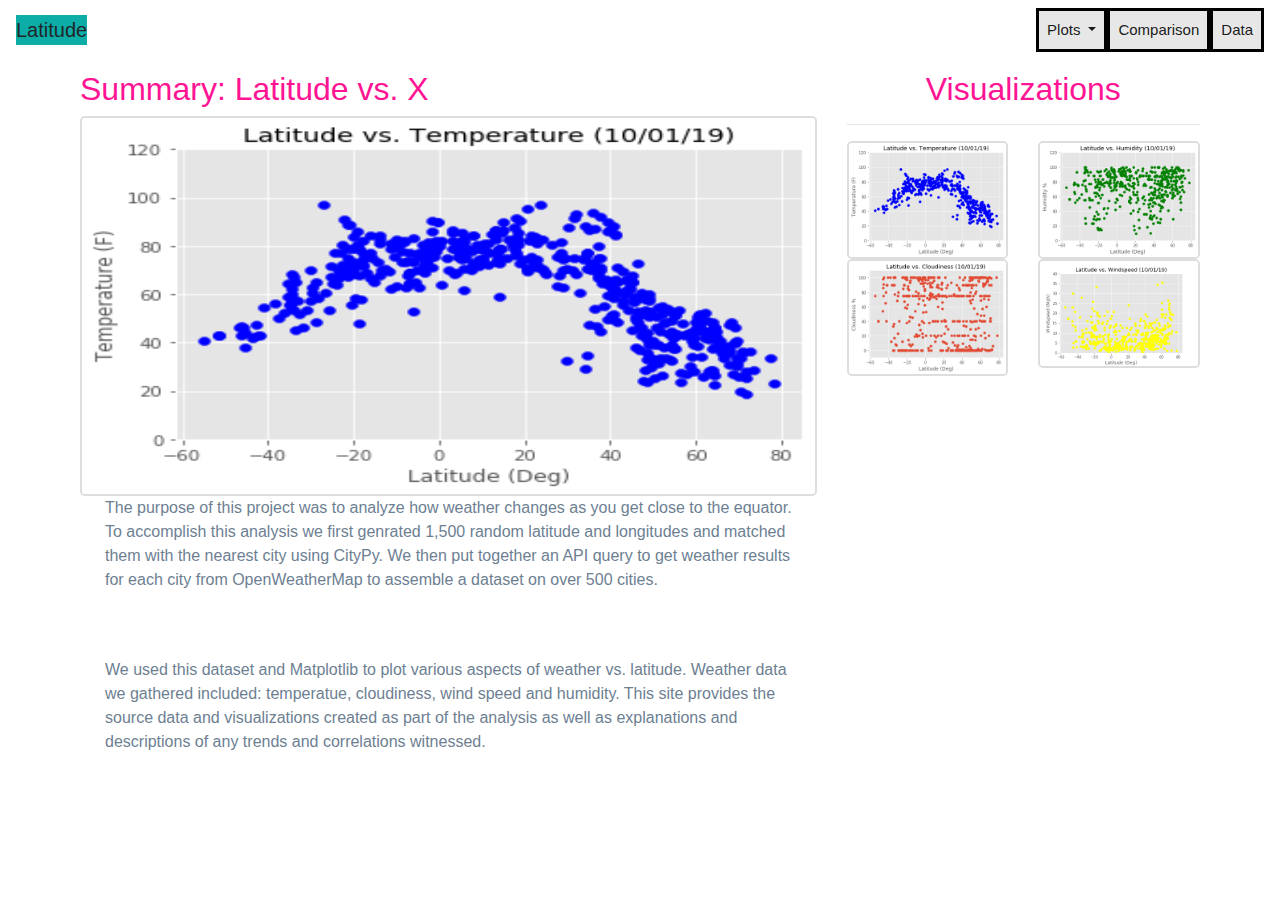
<file: WebVisualizations/index.html>
<!DOCTYPE html>
<html lang="eng">

<head>
    <meta charset="utf-8">
    <meta name="viewport" content="width=device-width, initial-scale=1.0">
    <title>Latitiude Weather Analysis</title>
    <link rel="stylesheet" href="https://stackpath.bootstrapcdn.com/bootstrap/4.3.1/css/bootstrap.min.css" integrity="sha384-ggOyR0iXCbMQv3Xipma34MD+dH/1fQ784/j6cY/iJTQUOhcWr7x9JvoRxT2MZw1T" crossorigin="anonymous">

        <script src="https://code.jquery.com/jquery-3.3.1.slim.min.js" integrity="sha384-q8i/X+965DzO0rT7abK41JStQIAqVgRVzpbzo5smXKp4YfRvH+8abtTE1Pi6jizo" crossorigin="anonymous"></script>
        <script src="https://cdnjs.cloudflare.com/ajax/libs/popper.js/1.14.7/umd/popper.min.js" integrity="sha384-UO2eT0CpHqdSJQ6hJty5KVphtPhzWj9WO1clHTMGa3JDZwrnQq4sF86dIHNDz0W1" crossorigin="anonymous"></script>
        <script src="https://stackpath.bootstrapcdn.com/bootstrap/4.3.1/js/bootstrap.min.js" integrity="sha384-JjSmVgyd0p3pXB1rRibZUAYoIIy6OrQ6VrjIEaFf/nJGzIxFDsf4x0xIM+B07jRM" crossorigin="anonymous"></script>

    <link rel="stylesheet" type="text/css" media="screen" href="style.css" />

</head>

<body style="background-color: white">
        <!-- Navigation Section -->
  <div class="navigation">
        <nav class="navbar navbar-expand-lg navbar-light">
          <div class="=countainer-fluid"
            <a class="navbar-brand" style="background-color: #0BADA6;" href="index.html">Latitude</a>
                <button class="navbar-toggler  border border-white" type="button" data-toggle="collapse" data-target="#navbarNavDropdown"
                aria-controls="navbarNavDropdown" aria-expanded="false" aria-label="Toggle navigation">
                <span class="navbar-toggler-icon"></span>
                </button>
          </div>
          <div class="collapse navbar-collapse" id="navbarNavDropdown">
            <ul class="navbar-nav ml-auto">
              <li class="nav-item dropdown active">
                <a class="nav-link dropdown-toggle" href="" id="navbarDropdownMenuLink" data-toggle="dropdown"
                  aria-haspopup="true" aria-expanded="false">
                  Plots
                </a>
                    <div class="dropdown-menu" aria-labelledby="navbarDropdownMenuLink">
                        <a class="dropdown-item" href="temp.html">Max Temperature</a>
                        <a class="dropdown-item" href="humid.html">Humidity</a>
                        <a class="dropdown-item" href="clouds.html">Cloudiness</a>
                        <a class="dropdown-item" href="windspd.html">Wind Speed</a>
                    </div> 
              </il>         

                    <li class="nav-item active">
                        <a class="nav-link" href="comparison.html"> Comparison<span class="sr-only">(current)</span></a>
                    </li>
                        <li class="nav-item active">
                            <a class="nav-link" href="data.html"> Data</a>
                    </li>               
                  </ul> 
                </div>   
        </nav>
    <!-- Content -->
            <div class = "container" >
                    <div class="row">
                    <div class="col-md-8">
                        <div class="panel panel-default">
                            <div class="panel-body">
        
                            <h2>Summary: Latitude vs. X</h2>
                           
                            <img src="visualizations/Img_Temp.png" height="380" width="380" align="left" alt="Max Temperature" >
                            <p>The purpose of this project was to analyze how weather changes as you get close to the equator. To accomplish this 
                                analysis we first genrated 1,500 random latitude and longitudes and matched them with the nearest city using CityPy. 
                                We then put together an API query to get weather results for each city from OpenWeatherMap to assemble a dataset on 
                                over 500 cities.</p>
                             <p>We used this dataset and Matplotlib to plot various aspects of weather vs. latitude. Weather data we gathered included: 
                                temperatue, cloudiness, wind speed and humidity. This site provides the source data and visualizations 
                                created as part of the analysis as well as explanations and descriptions of any trends and correlations witnessed.
                            </p>
                        
                            <br>        
                            </div>
                       
                        </div>
                    </div>
                    <div class="col-md-4">
                        <div class="panel panel-default">
                                <div class="panel-body">                                    
                                    <h2 style="text-align:center">Visualizations</h2> 
                                    <hr>
        
                                    <div class="row" >
                                        <div class="col-lg-6 col-md-6 col-sm-6 col-xs-6"><a href="temp.html"><img class = "img img-responsive" src="visualizations/Img_Temp.png" style="width:100%" alt="Max Temp"></a></div>
                                        <div class="col-lg-6 col-md-6 col-sm-6 col-xs-6"><a href="humid.html"><img class = "img img-responsive" src="visualizations/Img_Humid.png" style="width:100%" alt="Humidity"></a></div>
                                    </div>
                                    <div class="row">
                                        <div class="col-lg-6 col-md-6 col-sm-6 col-xs-6"><a href="clouds.html"><img class = "img img-responsive" src="visualizations/Img_Clouds.png" style="width:100%" alt="Cloudiness"></a></div>
                                        <div class="col-lg-6 col-md-6 col-sm-6 col-xs-6"><a href="windspd.html"><img class = "img img-responsive" src="visualizations/Img_Windspd.png" style="width:100%" alt="Wind Speed"></a></div>
                                    </div>
                                        
                                </div>
                        </div>     
                    </div>    
                </div>
    </body>
        
</html>
</file>
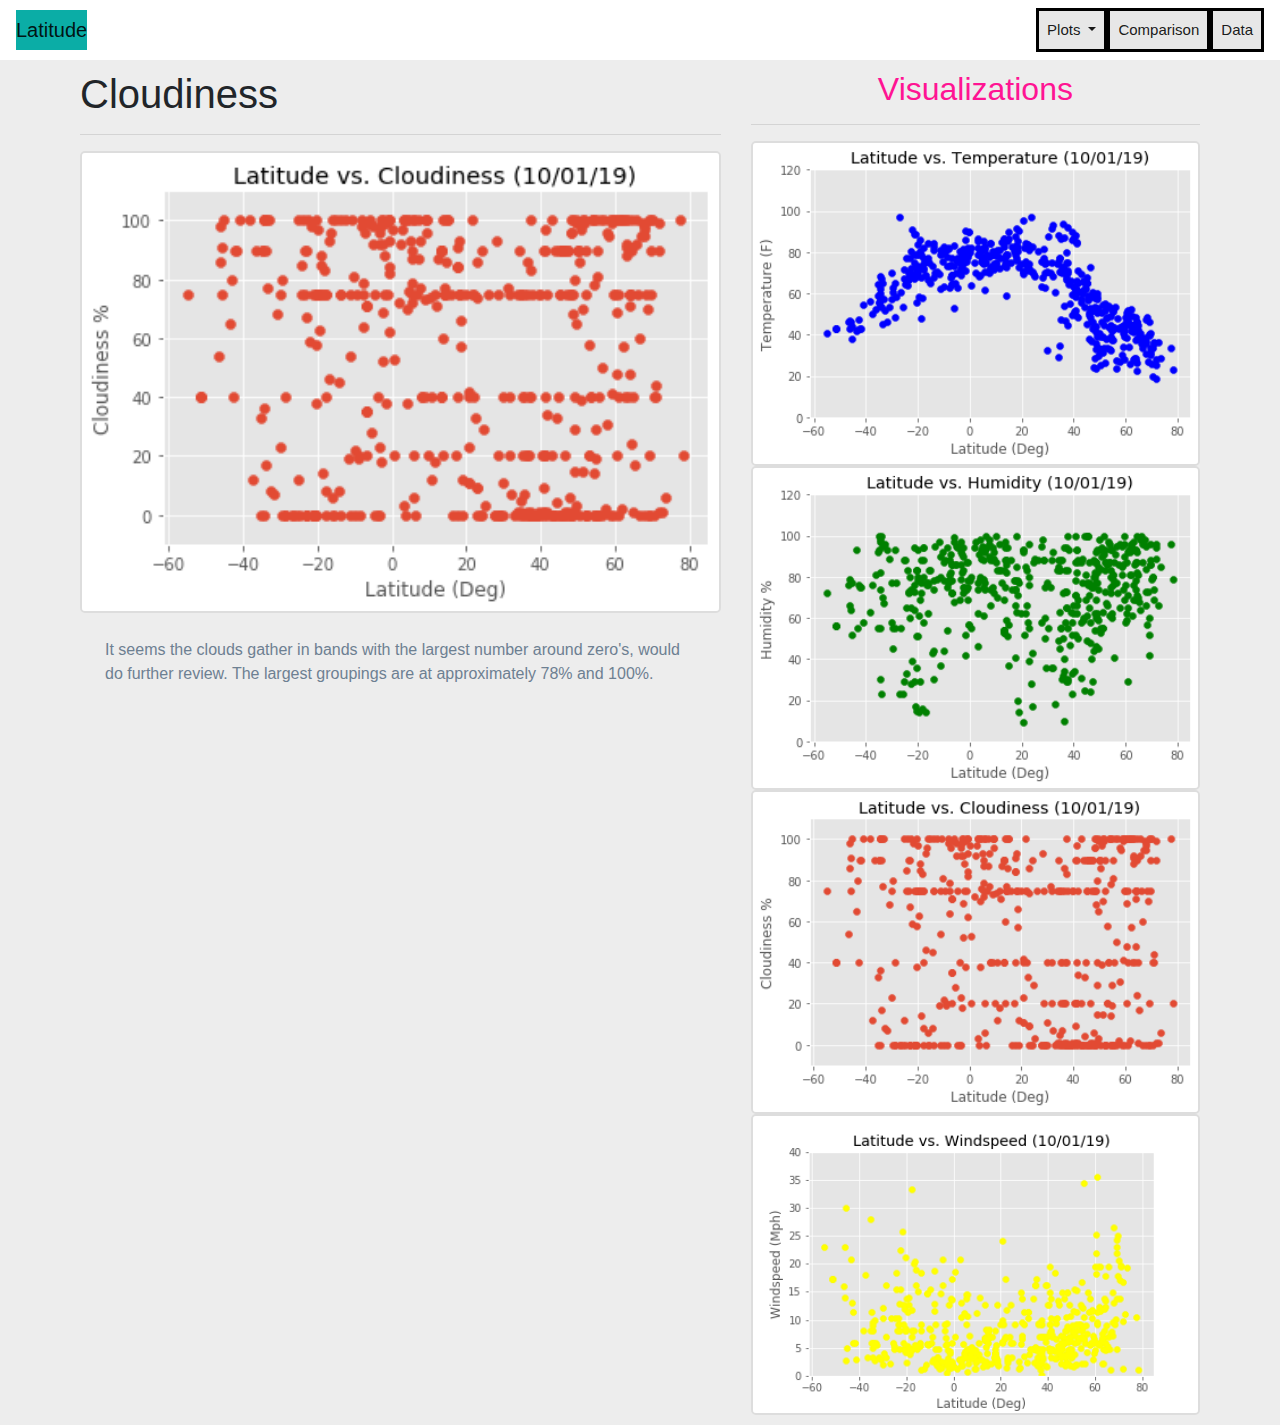
<file: WebVisualizations/clouds.html>
<!DOCTYPE html>
<html>

<head>
    <meta charset="utf-8" />
    <meta http-equiv="X-UA-Compatible" content="IE=edge">
    <title>Cloudiness</title>
    <link rel="stylesheet" href="https://stackpath.bootstrapcdn.com/bootstrap/4.3.1/css/bootstrap.min.css" integrity="sha384-ggOyR0iXCbMQv3Xipma34MD+dH/1fQ784/j6cY/iJTQUOhcWr7x9JvoRxT2MZw1T" crossorigin="anonymous">

        <script src="https://code.jquery.com/jquery-3.3.1.slim.min.js" integrity="sha384-q8i/X+965DzO0rT7abK41JStQIAqVgRVzpbzo5smXKp4YfRvH+8abtTE1Pi6jizo" crossorigin="anonymous"></script>
        <script src="https://cdnjs.cloudflare.com/ajax/libs/popper.js/1.14.7/umd/popper.min.js" integrity="sha384-UO2eT0CpHqdSJQ6hJty5KVphtPhzWj9WO1clHTMGa3JDZwrnQq4sF86dIHNDz0W1" crossorigin="anonymous"></script>
        <script src="https://stackpath.bootstrapcdn.com/bootstrap/4.3.1/js/bootstrap.min.js" integrity="sha384-JjSmVgyd0p3pXB1rRibZUAYoIIy6OrQ6VrjIEaFf/nJGzIxFDsf4x0xIM+B07jRM" crossorigin="anonymous"></script>

    <link rel="stylesheet" type="text/css" media="screen" href="style.css" />
  
</head>

<body>
        <div class="navigation">
                <nav class="navbar navbar-expand-lg navbar-light">
                  <a class="navbar-brand" style="background-color: #0BADA6;" href="index.html">Latitude</a>
                  <button class="navbar-toggler  border border-white" type="button" data-toggle="collapse" data-target="#navbarNavDropdown"
                    aria-controls="navbarNavDropdown" aria-expanded="false" aria-label="Toggle navigation">
                    <span class="navbar-toggler-icon"></span>
                  </button>
                  <div class="collapse navbar-collapse" id="navbarNavDropdown">
                    <ul class="navbar-nav ml-auto">
                      <li class="nav-item dropdown active">
                        <a class="nav-link dropdown-toggle" href="index.html" id="navbarDropdownMenuLink" data-toggle="dropdown"
                          aria-haspopup="true" aria-expanded="false">
                          Plots
                        </a>
                            <div class="dropdown-menu active" aria-labelledby="navbarDropdownMenuLink">
                                <a class="dropdown-item" href="temp.html">Max Temperature</a>
                                <a class="dropdown-item" href="humid.html">Humidity</a>
                                <a class="dropdown-item" href="clouds.html">Cloudiness</a>
                                <a class="dropdown-item" href="windspd.html">Wind Speed</a>
                            </div> 
                      </il>         
        
                            <li class="nav-item active">
                                <a class="nav-link" href="comparison.html"> Comparison<span class="sr-only">(current)</span></a>
                            </li>
                                <li class="nav-item active">
                                    <a class="nav-link" href="Weather_Data_PD.html"> Data</a>
                            </li>               
                          </ul> 
                        </div>   
                </nav>

    <!--Main Grid-->
    <div class="container">
        <div class="row">
            <div class="col-md-7">
                <div class="main-box">
                    <h1 class="main-pg-header">Cloudiness</h1>
                    <hr>
                    <div class="summary txt">
                        <img id="result-img" src="visualizations/Img_Clouds.png", class = "img img-responsive", alt="Temp vs Latitude">
                        <p>
                            It seems the clouds gather in bands with  the largest number around zero's, would do further review. 
                            The largest groupings are at approximately 78% and 100%.
                        </p>
                    </div>
                </div>
            </div>
            <div class="col-md-5">
                <div class="side-box">
                    <h2 style="text-align:center">Visualizations</h2>
                    <hr>
                    <div class="sidebar">
                        <a href="temp.html">
                            <img id="side-img1" src="visualizations/Img_Temp.png", class = "img img-responsive", alt="Temp vs. Latitude Scatterplt">
                        </a>
                        <a href="humid.html">
                            <img id="side-img2" src="visualizations/Img_Humid.png", class = "img img-responsive", alt="Humidity vs. Latitude Scatterplt">
                        </a>
                        <a href="clouds.html">
                            <img id="side-img3" src="visualizations/Img_Clouds.png", class = "img img-responsive", alt="Cloudiness vs. Latitude Scatterplt">
                        </a>
                        <a href="windspd.html">
                            <img id="side-img4" src="visualizations/Img_Windspd.png", class = "img img-responsive", alt="Wind Speed vs. Latitude Scatterplt">
                        </a>
                    </div>
                </div>
            </div>
        </div>
    </div>

</body>

</html>
</file>
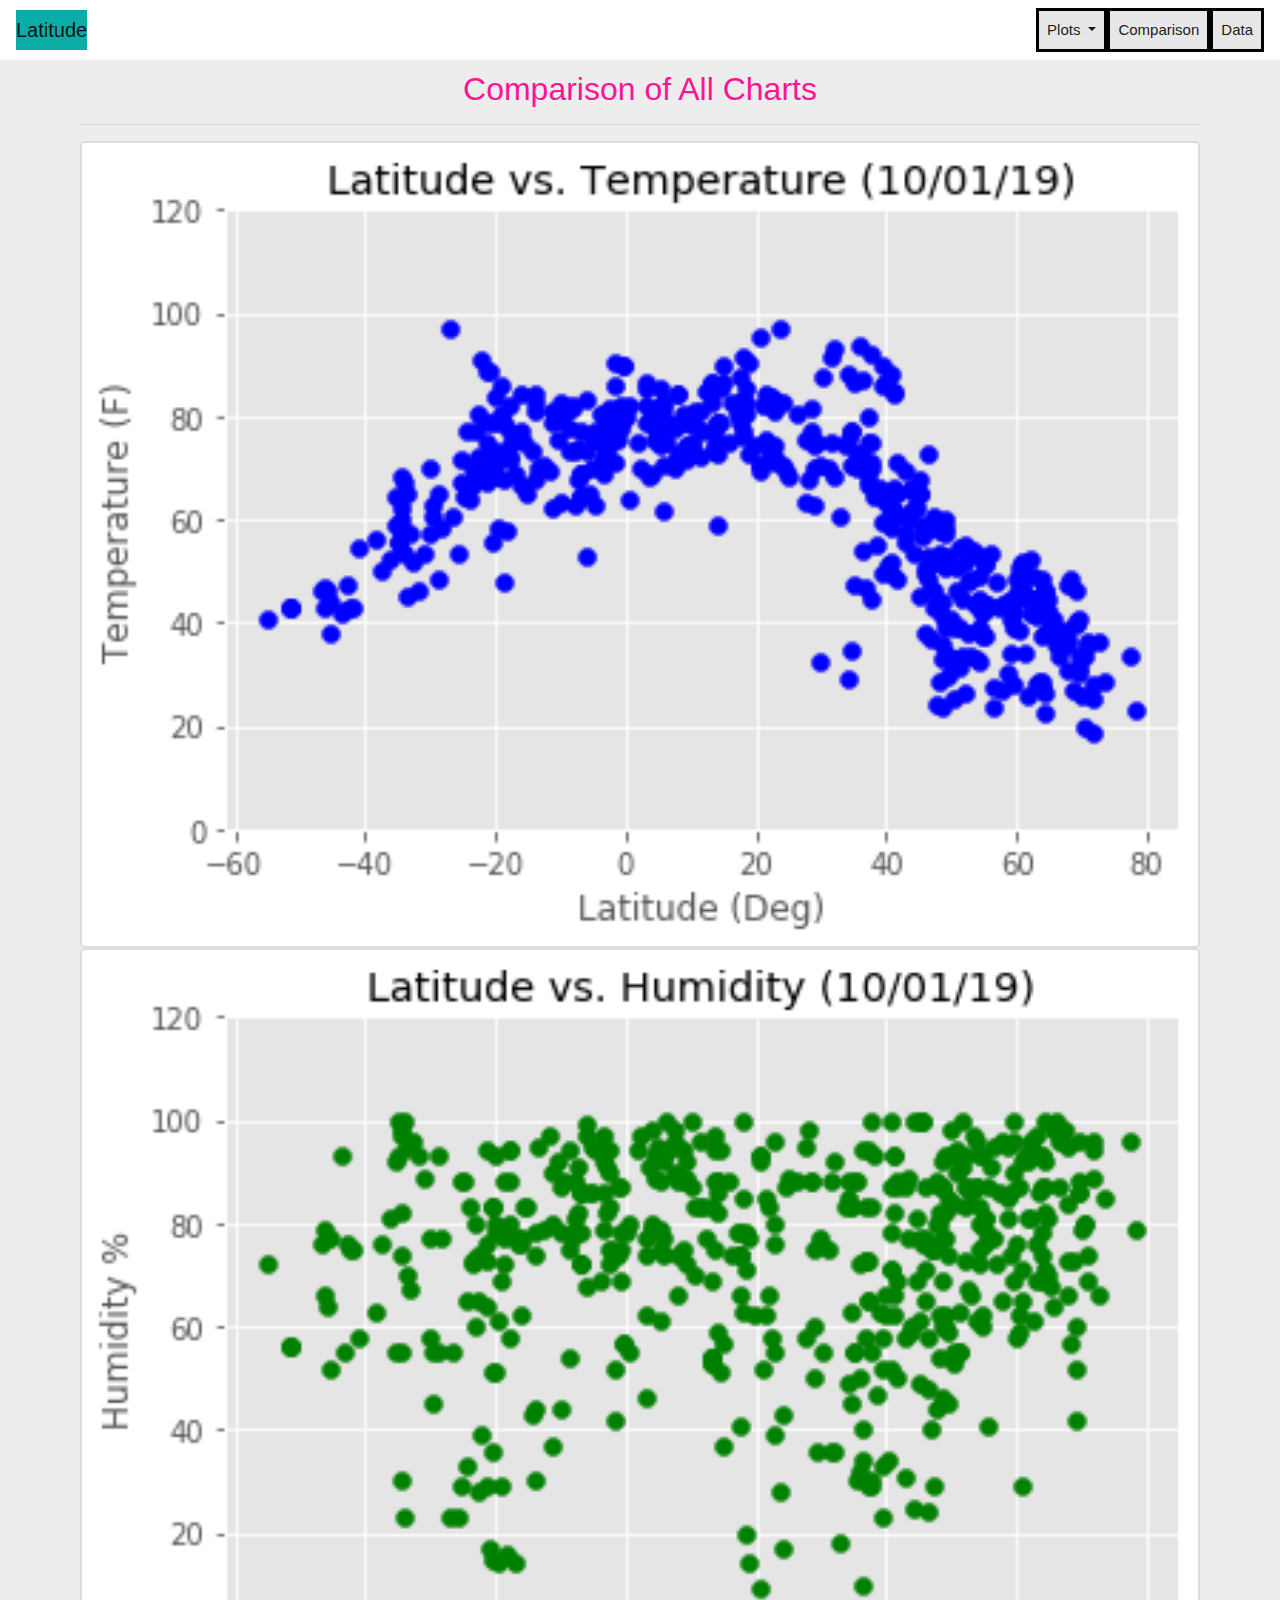
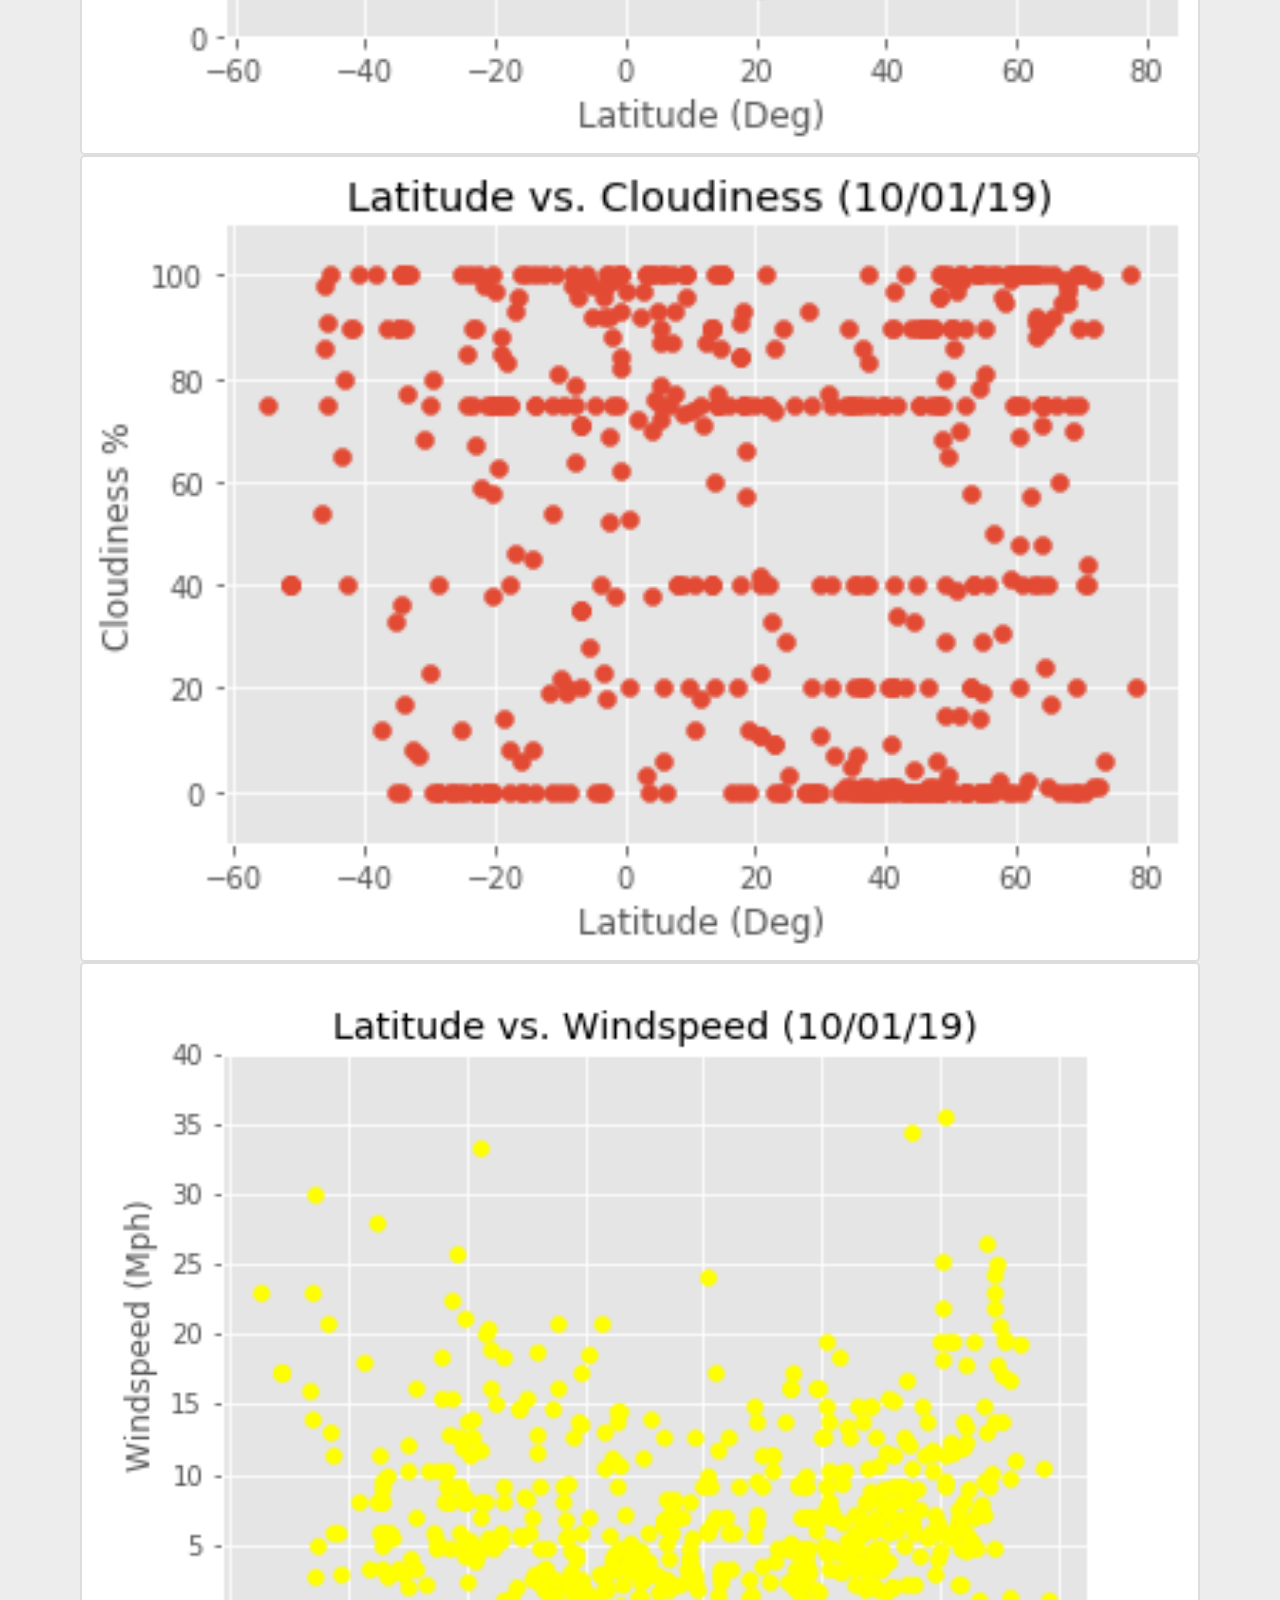
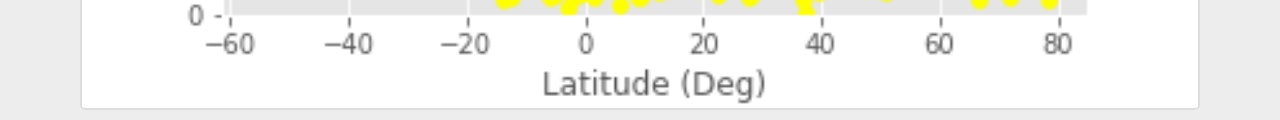
<file: WebVisualizations/comparison.html>
<!DOCTYPE html>
<html>

<head>
    <meta charset="utf-8" />
    <meta http-equiv="X-UA-Compatible" content="IE=edge">
    <title>Comparison</title>
    <link rel="stylesheet" href="https://stackpath.bootstrapcdn.com/bootstrap/4.3.1/css/bootstrap.min.css" integrity="sha384-ggOyR0iXCbMQv3Xipma34MD+dH/1fQ784/j6cY/iJTQUOhcWr7x9JvoRxT2MZw1T" crossorigin="anonymous">

        <script src="https://code.jquery.com/jquery-3.3.1.slim.min.js" integrity="sha384-q8i/X+965DzO0rT7abK41JStQIAqVgRVzpbzo5smXKp4YfRvH+8abtTE1Pi6jizo" crossorigin="anonymous"></script>
        <script src="https://cdnjs.cloudflare.com/ajax/libs/popper.js/1.14.7/umd/popper.min.js" integrity="sha384-UO2eT0CpHqdSJQ6hJty5KVphtPhzWj9WO1clHTMGa3JDZwrnQq4sF86dIHNDz0W1" crossorigin="anonymous"></script>
        <script src="https://stackpath.bootstrapcdn.com/bootstrap/4.3.1/js/bootstrap.min.js" integrity="sha384-JjSmVgyd0p3pXB1rRibZUAYoIIy6OrQ6VrjIEaFf/nJGzIxFDsf4x0xIM+B07jRM" crossorigin="anonymous"></script>

    <link rel="stylesheet" type="text/css" media="screen" href="style.css" />
  
</head>

<body>
        <div class="navigation">
                <nav class="navbar navbar-expand-lg navbar-light">
                  <a class="navbar-brand" style="background-color: #0BADA6;" href="index.html">Latitude</a>
                  <button class="navbar-toggler  border border-white" type="button" data-toggle="collapse" data-target="#navbarNavDropdown"
                    aria-controls="navbarNavDropdown" aria-expanded="false" aria-label="Toggle navigation">
                    <span class="navbar-toggler-icon"></span>
                  </button>
                  <div class="collapse navbar-collapse" id="navbarNavDropdown">
                    <ul class="navbar-nav ml-auto">
                      <li class="nav-item dropdown active">
                        <a class="nav-link dropdown-toggle" href="index.html" id="navbarDropdownMenuLink" data-toggle="dropdown"
                          aria-haspopup="true" aria-expanded="false">
                          Plots
                        </a>
                            <div class="dropdown-menu active" aria-labelledby="navbarDropdownMenuLink">
                                <a class="dropdown-item" href="temp.html">Max Temperature</a>
                                <a class="dropdown-item" href="humid.html">Humidity</a>
                                <a class="dropdown-item" href="clouds.html">Cloudiness</a>
                                <a class="dropdown-item" href="windspd.html">Wind Speed</a>
                            </div> 
                      </il>         
        
                            <li class="nav-item active">
                                <a class="nav-link" href="comparison.html"> Comparison<span class="sr-only">(current)</span></a>
                            </li>
                                <li class="nav-item active">
                                    <a class="nav-link" href="data.html"> Data</a>
                            </li>               
                          </ul> 
                        </div>   
                </nav>

    <!--Main Grid-->
    <div class="container">
        <div class="row">
            <div class="col-md-12">
                <div class="main-box">
                    <h2 style="text-align:center">Comparison of All Charts</h2>
                    <hr>
                    <div class="sidebar">
                        <a href="temp.html">
                            <img id="side-img1" src="visualizations/Img_Temp.png", class = "img img-responsive", alt="Temp vs. Latitude Scatterplt">
                        </a>
                        <a href="humid.html">
                            <img id="side-img2" src="visualizations/Img_Humid.png", class = "img img-responsive", alt="Humidity vs. Latitude Scatterplt">
                        </a>
                        <a href="clouds.html">
                            <img id="side-img3" src="visualizations/Img_Clouds.png", class = "img img-responsive", alt="Cloudiness vs. Latitude Scatterplt">
                        </a>
                        <a href="windspd.html">
                            <img id="side-img4" src="visualizations/Img_Windspd.png", class = "img img-responsive", alt="Wind Speed vs. Latitude Scatterplt">
                        </a>
                    </div>
                </div>
            </div>
        </div>
    </div>

</body>

</html>
</file>
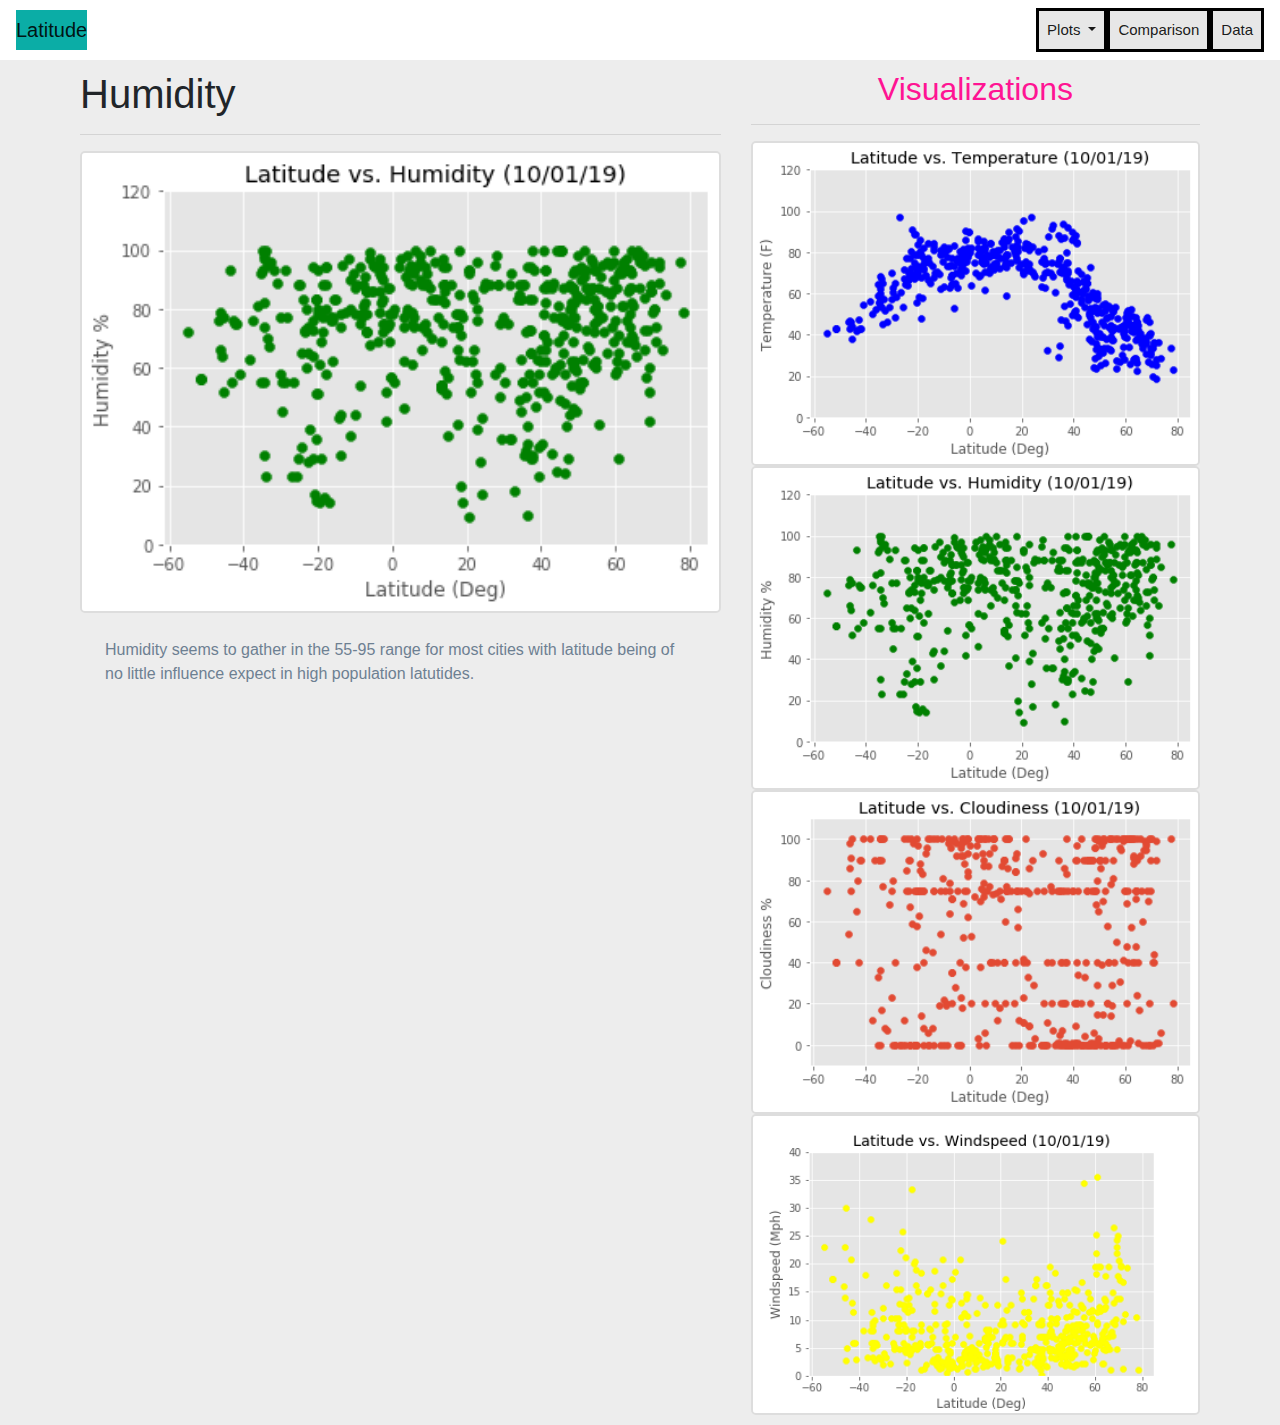
<file: WebVisualizations/humid.html>
<!DOCTYPE html>
<html>

<head>
    <meta charset="utf-8" />
    <meta http-equiv="X-UA-Compatible" content="IE=edge">
    <title>Humidity</title>
    <link rel="stylesheet" href="https://stackpath.bootstrapcdn.com/bootstrap/4.3.1/css/bootstrap.min.css" integrity="sha384-ggOyR0iXCbMQv3Xipma34MD+dH/1fQ784/j6cY/iJTQUOhcWr7x9JvoRxT2MZw1T" crossorigin="anonymous">

        <script src="https://code.jquery.com/jquery-3.3.1.slim.min.js" integrity="sha384-q8i/X+965DzO0rT7abK41JStQIAqVgRVzpbzo5smXKp4YfRvH+8abtTE1Pi6jizo" crossorigin="anonymous"></script>
        <script src="https://cdnjs.cloudflare.com/ajax/libs/popper.js/1.14.7/umd/popper.min.js" integrity="sha384-UO2eT0CpHqdSJQ6hJty5KVphtPhzWj9WO1clHTMGa3JDZwrnQq4sF86dIHNDz0W1" crossorigin="anonymous"></script>
        <script src="https://stackpath.bootstrapcdn.com/bootstrap/4.3.1/js/bootstrap.min.js" integrity="sha384-JjSmVgyd0p3pXB1rRibZUAYoIIy6OrQ6VrjIEaFf/nJGzIxFDsf4x0xIM+B07jRM" crossorigin="anonymous"></script>

    <link rel="stylesheet" type="text/css" media="screen" href="style.css" />
  
</head>

<body>
        <div class="navigation">
                <nav class="navbar navbar-expand-lg navbar-light">
                  <a class="navbar-brand" style="background-color: #0BADA6;" href="index.html">Latitude</a>
                  <button class="navbar-toggler  border border-white" type="button" data-toggle="collapse" data-target="#navbarNavDropdown"
                    aria-controls="navbarNavDropdown" aria-expanded="false" aria-label="Toggle navigation">
                    <span class="navbar-toggler-icon"></span>
                  </button>
                  <div class="collapse navbar-collapse" id="navbarNavDropdown">
                    <ul class="navbar-nav ml-auto">
                      <li class="nav-item dropdown active">
                        <a class="nav-link dropdown-toggle" href="index.html" id="navbarDropdownMenuLink" data-toggle="dropdown"
                          aria-haspopup="true" aria-expanded="false">
                          Plots
                        </a>
                            <div class="dropdown-menu active" aria-labelledby="navbarDropdownMenuLink">
                                <a class="dropdown-item" href="temp.html">Max Temperature</a>
                                <a class="dropdown-item" href="humid.html">Humidity</a>
                                <a class="dropdown-item" href="clouds.html">Cloudiness</a>
                                <a class="dropdown-item" href="windspd.html">Wind Speed</a>
                            </div> 
                      </il>         
        
                            <li class="nav-item active">
                                <a class="nav-link" href="comparison.html"> Comparison<span class="sr-only">(current)</span></a>
                            </li>
                                <li class="nav-item active">
                                    <a class="nav-link" href="Weather_Data_PD.html"> Data</a>
                            </li>               
                          </ul> 
                        </div>   
                </nav>

    <!--Main Grid-->
    <div class="container">
        <div class="row">
            <div class="col-md-7">
                <div class="main-box">
                    <h1 class="main-pg-header">Humidity</h1>
                    <hr>
                    <div class="summary txt">
                        <img id="result-img" src="visualizations/Img_Humid.png", class = "img img-responsive", alt="Temp vs Latitude">
                        <p>
                            Humidity seems to gather in the 55-95 range for most cities with latitude being of 
                            no little influence expect in high population latutides.
                        </p>
                    </div>
                </div>
            </div>
            <div class="col-md-5">
                <div class="side-box">
                    <h2 style="text-align:center">Visualizations</h2>
                    <hr>
                    <div class="sidebar">
                        <a href="temp.html">
                            <img id="side-img1" src="visualizations/Img_Temp.png", class = "img img-responsive", alt="Temp vs. Latitude Scatterplt">
                        </a>
                        <a href="humid.html">
                            <img id="side-img2" src="visualizations/Img_Humid.png", class = "img img-responsive", alt="Humidity vs. Latitude Scatterplt">
                        </a>
                        <a href="clouds.html">
                            <img id="side-img3" src="visualizations/Img_Clouds.png", class = "img img-responsive", alt="Cloudiness vs. Latitude Scatterplt">
                        </a>
                        <a href="windspd.html">
                            <img id="side-img4" src="visualizations/Img_Windspd.png", class = "img img-responsive", alt="Wind Speed vs. Latitude Scatterplt">
                        </a>
                    </div>
                </div>
            </div>
        </div>
    </div>

</body>

</html>
</file>
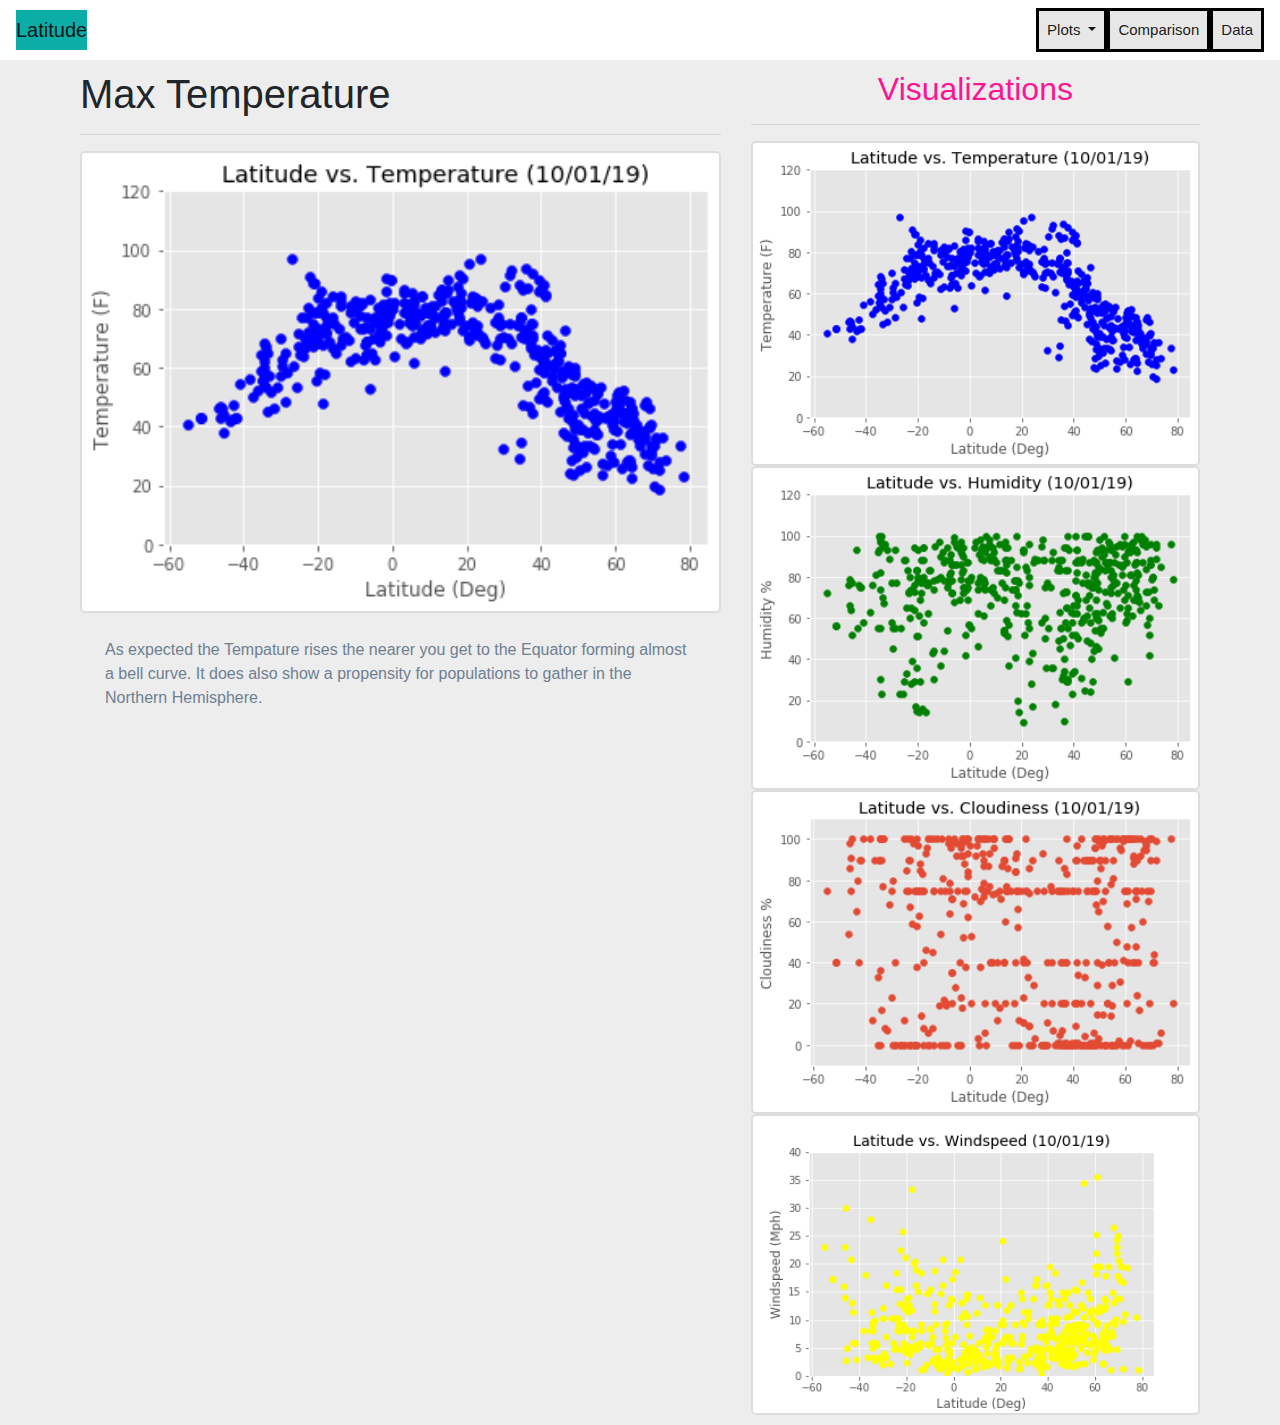
<file: WebVisualizations/temp.html>
<!DOCTYPE html>
<html>

<head>
    <meta charset="utf-8" />
    <meta http-equiv="X-UA-Compatible" content="IE=edge">
    <title>Temperature</title>
    <link rel="stylesheet" href="https://stackpath.bootstrapcdn.com/bootstrap/4.3.1/css/bootstrap.min.css" integrity="sha384-ggOyR0iXCbMQv3Xipma34MD+dH/1fQ784/j6cY/iJTQUOhcWr7x9JvoRxT2MZw1T" crossorigin="anonymous">

        <script src="https://code.jquery.com/jquery-3.3.1.slim.min.js" integrity="sha384-q8i/X+965DzO0rT7abK41JStQIAqVgRVzpbzo5smXKp4YfRvH+8abtTE1Pi6jizo" crossorigin="anonymous"></script>
        <script src="https://cdnjs.cloudflare.com/ajax/libs/popper.js/1.14.7/umd/popper.min.js" integrity="sha384-UO2eT0CpHqdSJQ6hJty5KVphtPhzWj9WO1clHTMGa3JDZwrnQq4sF86dIHNDz0W1" crossorigin="anonymous"></script>
        <script src="https://stackpath.bootstrapcdn.com/bootstrap/4.3.1/js/bootstrap.min.js" integrity="sha384-JjSmVgyd0p3pXB1rRibZUAYoIIy6OrQ6VrjIEaFf/nJGzIxFDsf4x0xIM+B07jRM" crossorigin="anonymous"></script>

    <link rel="stylesheet" type="text/css" media="screen" href="style.css" />
  
</head>

<body>
        <div class="navigation">
                <nav class="navbar navbar-expand-lg navbar-light">
                  <a class="navbar-brand" style="background-color: #0BADA6;" href="index.html">Latitude</a>
                  <button class="navbar-toggler  border border-white" type="button" data-toggle="collapse" data-target="#navbarNavDropdown"
                    aria-controls="navbarNavDropdown" aria-expanded="false" aria-label="Toggle navigation">
                    <span class="navbar-toggler-icon"></span>
                  </button>
                  <div class="collapse navbar-collapse" id="navbarNavDropdown">
                    <ul class="navbar-nav ml-auto">
                      <li class="nav-item dropdown active">
                        <a class="nav-link dropdown-toggle" href="index.html" id="navbarDropdownMenuLink" data-toggle="dropdown"
                          aria-haspopup="true" aria-expanded="false">
                          Plots
                        </a>
                            <div class="dropdown-menu active" aria-labelledby="navbarDropdownMenuLink">
                                <a class="dropdown-item" href="temp.html">Max Temperature</a>
                                <a class="dropdown-item" href="humid.html">Humidity</a>
                                <a class="dropdown-item" href="clouds.html">Cloudiness</a>
                                <a class="dropdown-item" href="windspd.html">Wind Speed</a>
                            </div> 
                      </il>         
        
                            <li class="nav-item active">
                                <a class="nav-link" href="comparison.html"> Comparison<span class="sr-only">(current)</span></a>
                            </li>
                                <li class="nav-item active">
                                    <a class="nav-link" href="data.html"> Data</a>
                            </li>               
                          </ul> 
                        </div>   
                </nav>

    <!--Main Grid-->
    <div class="container">
        <div class="row">
            <div class="col-md-7">
                <div class="main-box">
                    <h1 class="main-pg-header">Max Temperature</h1>
                    <hr>
                    <div class="summary txt">
                        <img id="result-img" src="visualizations/Img_Temp.png", class = "img img-responsive", alt="Temp vs Latitude">
                        <p>
                            As expected the Tempature rises the nearer you get to the Equator forming almost a bell curve.
                            It does also show a propensity for populations to gather in the Northern Hemisphere.
                        </p>
                    </div>
                </div>
            </div>
            <div class="col-md-5">
                <div class="side-box">
                    <h2 style="text-align:center">Visualizations</h2>
                    <hr>
                    <div class="sidebar">
                        <a href="temp.html">
                            <img id="side-img1" src="visualizations/Img_Temp.png", class = "img img-responsive", alt="Temp vs. Latitude Scatterplt">
                        </a>
                        <a href="humid.html">
                            <img id="side-img2" src="visualizations/Img_Humid.png", class = "img img-responsive", alt="Humidity vs. Latitude Scatterplt">
                        </a>
                        <a href="clouds.html">
                            <img id="side-img3" src="visualizations/Img_Clouds.png", class = "img img-responsive", alt="Cloudiness vs. Latitude Scatterplt">
                        </a>
                        <a href="windspd.html">
                            <img id="side-img4" src="visualizations/Img_Windspd.png", class = "img img-responsive", alt="Wind Speed vs. Latitude Scatterplt">
                        </a>
                    </div>
                </div>
            </div>
        </div>
    </div>

</body>

</html>
</file>
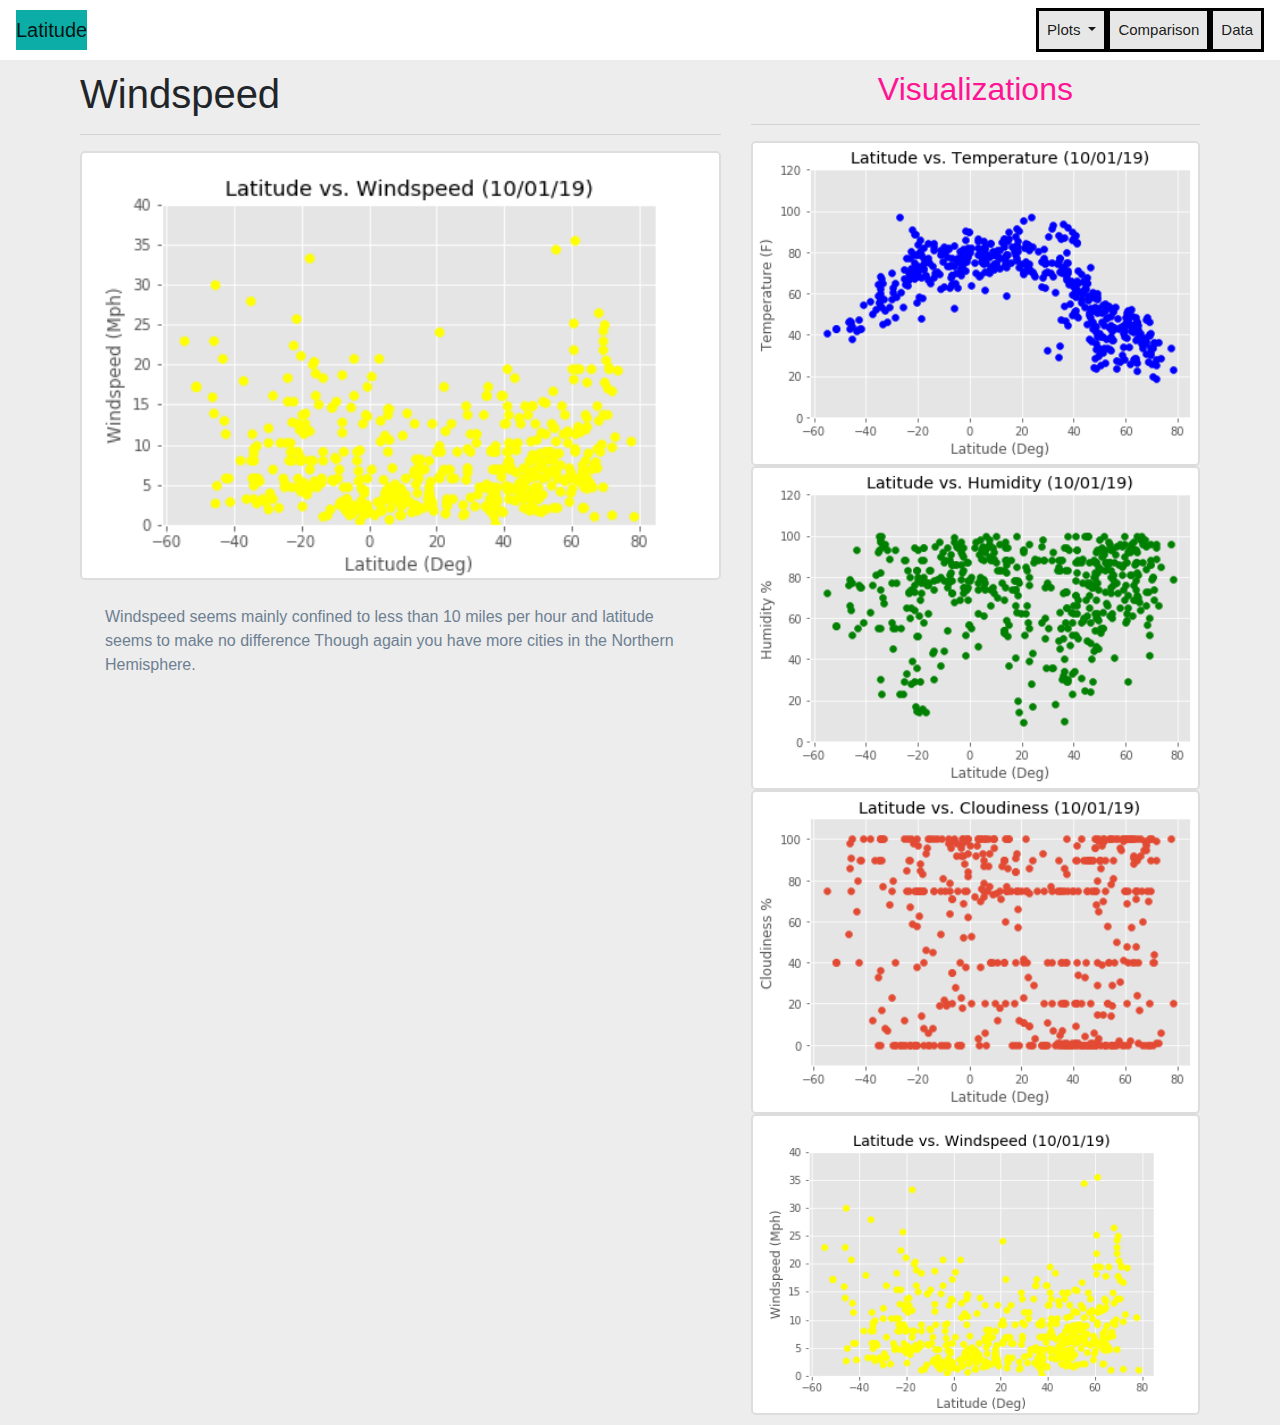
<file: WebVisualizations/windspd.html>
<!DOCTYPE html>
<html>

<head>
    <meta charset="utf-8" />
    <meta http-equiv="X-UA-Compatible" content="IE=edge">
    <title>Windspeed</title>
    <link rel="stylesheet" href="https://stackpath.bootstrapcdn.com/bootstrap/4.3.1/css/bootstrap.min.css" integrity="sha384-ggOyR0iXCbMQv3Xipma34MD+dH/1fQ784/j6cY/iJTQUOhcWr7x9JvoRxT2MZw1T" crossorigin="anonymous">

        <script src="https://code.jquery.com/jquery-3.3.1.slim.min.js" integrity="sha384-q8i/X+965DzO0rT7abK41JStQIAqVgRVzpbzo5smXKp4YfRvH+8abtTE1Pi6jizo" crossorigin="anonymous"></script>
        <script src="https://cdnjs.cloudflare.com/ajax/libs/popper.js/1.14.7/umd/popper.min.js" integrity="sha384-UO2eT0CpHqdSJQ6hJty5KVphtPhzWj9WO1clHTMGa3JDZwrnQq4sF86dIHNDz0W1" crossorigin="anonymous"></script>
        <script src="https://stackpath.bootstrapcdn.com/bootstrap/4.3.1/js/bootstrap.min.js" integrity="sha384-JjSmVgyd0p3pXB1rRibZUAYoIIy6OrQ6VrjIEaFf/nJGzIxFDsf4x0xIM+B07jRM" crossorigin="anonymous"></script>

    <link rel="stylesheet" type="text/css" media="screen" href="style.css" />
  
</head>

<body>
        <div class="navigation">
                <nav class="navbar navbar-expand-lg navbar-light">
                  <a class="navbar-brand" style="background-color: #0BADA6;" href="index.html">Latitude</a>
                  <button class="navbar-toggler  border border-white" type="button" data-toggle="collapse" data-target="#navbarNavDropdown"
                    aria-controls="navbarNavDropdown" aria-expanded="false" aria-label="Toggle navigation">
                    <span class="navbar-toggler-icon"></span>
                  </button>
                  <div class="collapse navbar-collapse" id="navbarNavDropdown">
                    <ul class="navbar-nav ml-auto">
                      <li class="nav-item dropdown active">
                        <a class="nav-link dropdown-toggle" href="index.html" id="navbarDropdownMenuLink" data-toggle="dropdown"
                          aria-haspopup="true" aria-expanded="false">
                          Plots
                        </a>
                            <div class="dropdown-menu active" aria-labelledby="navbarDropdownMenuLink">
                                <a class="dropdown-item" href="temp.html">Max Temperature</a>
                                <a class="dropdown-item" href="humid.html">Humidity</a>
                                <a class="dropdown-item" href="clouds.html">Cloudiness</a>
                                <a class="dropdown-item" href="windspd.html">Wind Speed</a>
                            </div> 
                      </il>         
        
                            <li class="nav-item active">
                                <a class="nav-link" href="comparison.html"> Comparison<span class="sr-only">(current)</span></a>
                            </li>
                                <li class="nav-item active">
                                    <a class="nav-link" href="Weather_Data_PD.html"> Data</a>
                            </li>               
                          </ul> 
                        </div>   
                </nav>

    <!--Main Grid-->
    <div class="container">
        <div class="row">
            <div class="col-md-7">
                <div class="main-box">
                    <h1 class="main-pg-header">Windspeed</h1>
                    <hr>
                    <div class="summary txt">
                        <img id="result-img" src="visualizations/Img_Windspd.png", class = "img img-responsive", alt="Windspeed vs Latitude">
                        <p>
                            Windspeed seems mainly confined to less than 10 miles per hour and latitude seems to make no difference
                            Though again you have more cities in the Northern Hemisphere.
                        </p>
                    </div>
                </div>
            </div>
            <div class="col-md-5">
                <div class="side-box">
                    <h2 style="text-align:center">Visualizations</h2>
                    <hr>
                    <div class="sidebar">
                        <a href="temp.html">
                            <img id="side-img1" src="visualizations/Img_Temp.png", class = "img img-responsive", alt="Temp vs. Latitude Scatterplt">
                        </a>
                        <a href="humid.html">
                            <img id="side-img2" src="visualizations/Img_Humid.png", class = "img img-responsive", alt="Humidity vs. Latitude Scatterplt">
                        </a>
                        <a href="clouds.html">
                            <img id="side-img3" src="visualizations/Img_Clouds.png", class = "img img-responsive", alt="Cloudiness vs. Latitude Scatterplt">
                        </a>
                        <a href="windspd.html">
                            <img id="side-img4" src="visualizations/Img_Windspd.png", class = "img img-responsive", alt="Wind Speed vs. Latitude Scatterplt">
                        </a>
                    </div>
                </div>
            </div>
        </div>
    </div>

</body>

</html>
</file>
<file: WebVisualizations/style.css>
h2 {
  color: deeppink;
}
/* Body */
	body{
	    background-color: #EDEDED; 
	}
	/* Navbar */
	.navbar{
	    max-height: 60px; 
	}
	.navigation .container-fluid .navbar-brand{
	    color: deeppink; 
	    margin-left: 30px; 
	    padding: 10; 
	    font-weight: bold; 
	    background-color: grey;
	    font-family: Georgia, 'Times New Roman', Times, serif;
	}
	.navbar{
	    background-color: white; 
	    font-size: 20px; 
	}
	.active, .dropdown-menu .dropdown-item:active a:hover{
	    background-color:#E7E7E7!important; 
	}
	.dropdown-item{
	    color: #6D8092 !important; 
	}
	.dropdown .dropdown-menu .dropdown-item:active, .dropdown .dropdown-menu .dropdown-item:hover{
	    background-color:#E7E7E7 !important; 
	}
	a{
	    color: #6D8092;
	    font-size: 15px; 
	}
	.nav-link:hover{
	    background-color:#E7E7E7 !important;
	   }
	

	.navbar-brand:hover{
	color: rgb(175, 175, 175) !important;
	}
	/* Images */
	img{
            border: 2px solid #ddd;
            border-radius: 5px;
	    width:100% !important;
	    height:auto% !important;
	}
	.active, .panel:hover{
	    border-color: black;
	    border-style: solid; 
	    
	}

	/* Title Class  */
	.title{
	    color: #0BADA6;  
	    font-family: Georgia, 'Times New Roman', Times, serif;
	    font-weight: bolder; 
	    padding-top: 25px; 
	}
	/* Paragraph Element */
	p{
	 color: #6D8092;
	 font-family: Arial, Helvetica, sans-serif;
	 font-size: 16px;
	 padding: 25px; 
	}
	/*Container */
	.container {
	padding: 10px;
	background-color = grey;
	}
	/* Box Class */
	.box {
	    margin-top: 60px; 
	    margin-bottom: 62px; 
	    padding: 10px 40px 15px; 
	    color: black;
	    background-color: white;  

	  }
	/* Table */
	  .table{
	    font-size: 15px; 
	    border-top-color: white !important; 
	}
	/* Footer */
	footer{
	background-color: #666666; 
	border-top-style: solid; 
	border-top-width: 5px; 
	border-top-color: #0BADA6;
	color: white; 
	min-height: 55px; 
	font-family: Arial, Helvetica, sans-serif;
	font-size: 15px; 
	text-align: center; 
	position: fixed;
	left: 0;
	bottom: 0;
	width: 100%;
	padding-top: 15px; 
	}
	/* Media Queries */
	@media(max-width: 992px){
	.navbar-expand-lg{
	background-color: #0BADA6 !important;
	}
	.navbar{
	    max-height: none; 
	    padding: inherit;
	}
	.navbar div{
	    margin: inherit; 
	    background-color: white;  
	}
	.navbar-brand{
	    padding: 10px !important; 
	}
	

	button{
	    margin-right: 30px; 
	}
	button:focus {
	

	    outline: 1px dotted;
	    outline: 5px auto -webkit-focusring-color;
	    
	    }
	}





}
</file>
